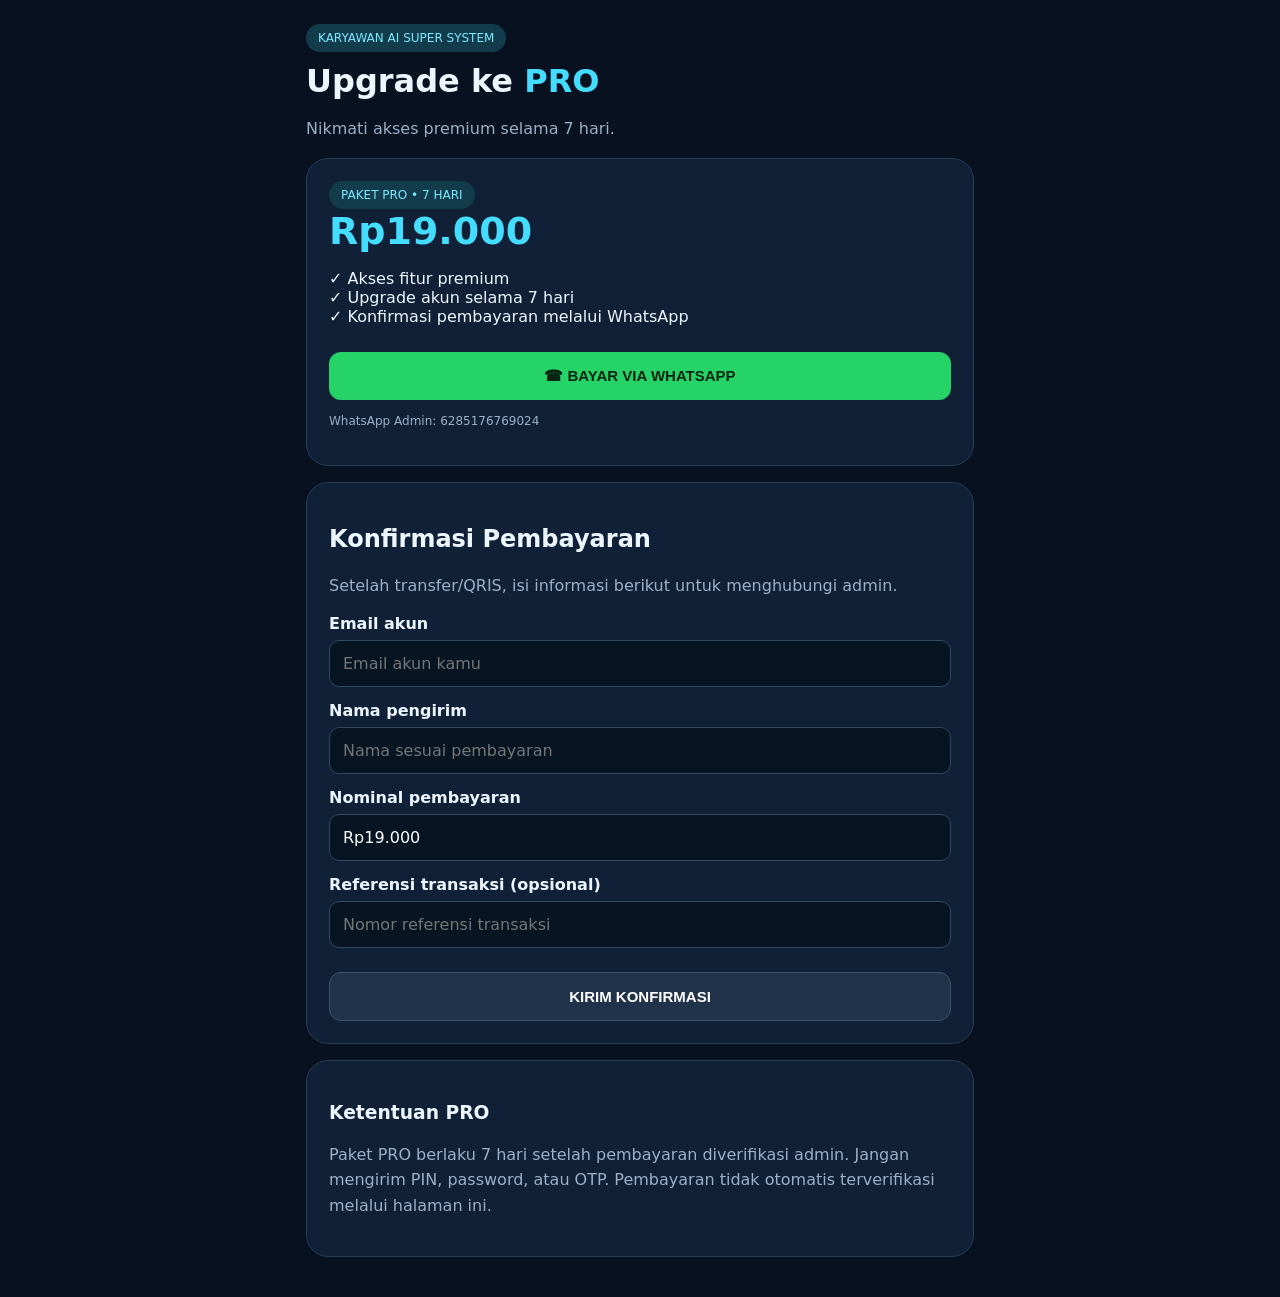
<file: upgrade.html>
<!DOCTYPE html>
<html lang="id">
<head>
<meta charset="UTF-8">
<meta name="viewport" content="width=device-width, initial-scale=1">
<meta name="theme-color" content="#07111f">
<title>Upgrade PRO — Karyawan AI</title>
<style>
*{box-sizing:border-box}
body{margin:0;background:#07111f;color:#edf6ff;font-family:system-ui,Arial}
main{max-width:700px;margin:auto;padding:24px 16px}
.card{background:#102036;border:1px solid #263d57;border-radius:22px;padding:22px;margin:16px 0}
h1{font-size:32px;margin:10px 0}
.muted{color:#9bb0c9;line-height:1.6}
.price{font-size:38px;font-weight:800;color:#45ddff}
button{width:100%;padding:15px;border:0;border-radius:12px;font-weight:800;font-size:15px;cursor:pointer;margin-top:10px}
.wa{background:#25d366;color:#052414}
.secondary{background:#20334b;color:white;border:1px solid #3b536d}
input,textarea{width:100%;padding:13px;border-radius:10px;background:#071522;border:1px solid #314862;color:white;font:inherit;margin:7px 0 14px}
label{font-weight:650}
.tag{display:inline-block;background:#123b4c;color:#7ce8ff;padding:7px 12px;border-radius:20px;font-size:12px}
</style>
</head>
<body>
<main>
<div class="tag">KARYAWAN AI SUPER SYSTEM</div>
<h1>Upgrade ke <span style="color:#45ddff">PRO</span></h1>
<p class="muted">Nikmati akses premium selama 7 hari.</p>

<section class="card">
<div class="tag">PAKET PRO • 7 HARI</div>
<div class="price">Rp19.000</div>
<p>✓ Akses fitur premium<br>
✓ Upgrade akun selama 7 hari<br>
✓ Konfirmasi pembayaran melalui WhatsApp</p>

<button class="wa" onclick="bayarWA()">
  ☎ BAYAR VIA WHATSAPP
</button>
<p class="muted" style="font-size:12px">
WhatsApp Admin: 6285176769024
</p>
</section>

<section class="card">
<h2>Konfirmasi Pembayaran</h2>
<p class="muted">Setelah transfer/QRIS, isi informasi berikut untuk menghubungi admin.</p>

<form onsubmit="konfirmasi(event)">
<label>Email akun</label>
<input id="email" type="email" required placeholder="Email akun kamu">

<label>Nama pengirim</label>
<input id="nama" required placeholder="Nama sesuai pembayaran">

<label>Nominal pembayaran</label>
<input value="Rp19.000" readonly>

<label>Referensi transaksi (opsional)</label>
<input id="ref" placeholder="Nomor referensi transaksi">

<button class="secondary" type="submit">
KIRIM KONFIRMASI
</button>
</form>
</section>

<section class="card">
<h3>Ketentuan PRO</h3>
<p class="muted">
Paket PRO berlaku 7 hari setelah pembayaran diverifikasi admin.
Jangan mengirim PIN, password, atau OTP.
Pembayaran tidak otomatis terverifikasi melalui halaman ini.
</p>
</section>
</main>

<script>
const WA="6285176769024";

function bayarWA(){
 const msg="Halo Admin, saya ingin membeli KARYAWAN AI SUPER SYSTEM PRO 7 hari seharga Rp19.000. Mohon informasi pembayaran.";
 window.open("https://wa.me/"+WA+"?text="+encodeURIComponent(msg),"_blank");
}

function konfirmasi(e){
 e.preventDefault();
 const email=document.getElementById("email").value;
 const nama=document.getElementById("nama").value;
 const ref=document.getElementById("ref").value||"-";
 const msg="KONFIRMASI PEMBAYARAN KARYAWAN AI%0A"+
 "Paket: PRO 7 hari%0A"+
 "Harga: Rp19.000%0A"+
 "Email: "+email+"%0A"+
 "Nama: "+nama+"%0A"+
 "Referensi: "+ref;
 window.open("https://wa.me/"+WA+"?text="+msg,"_blank");
}
</script>
</body>
</html>
</file>
